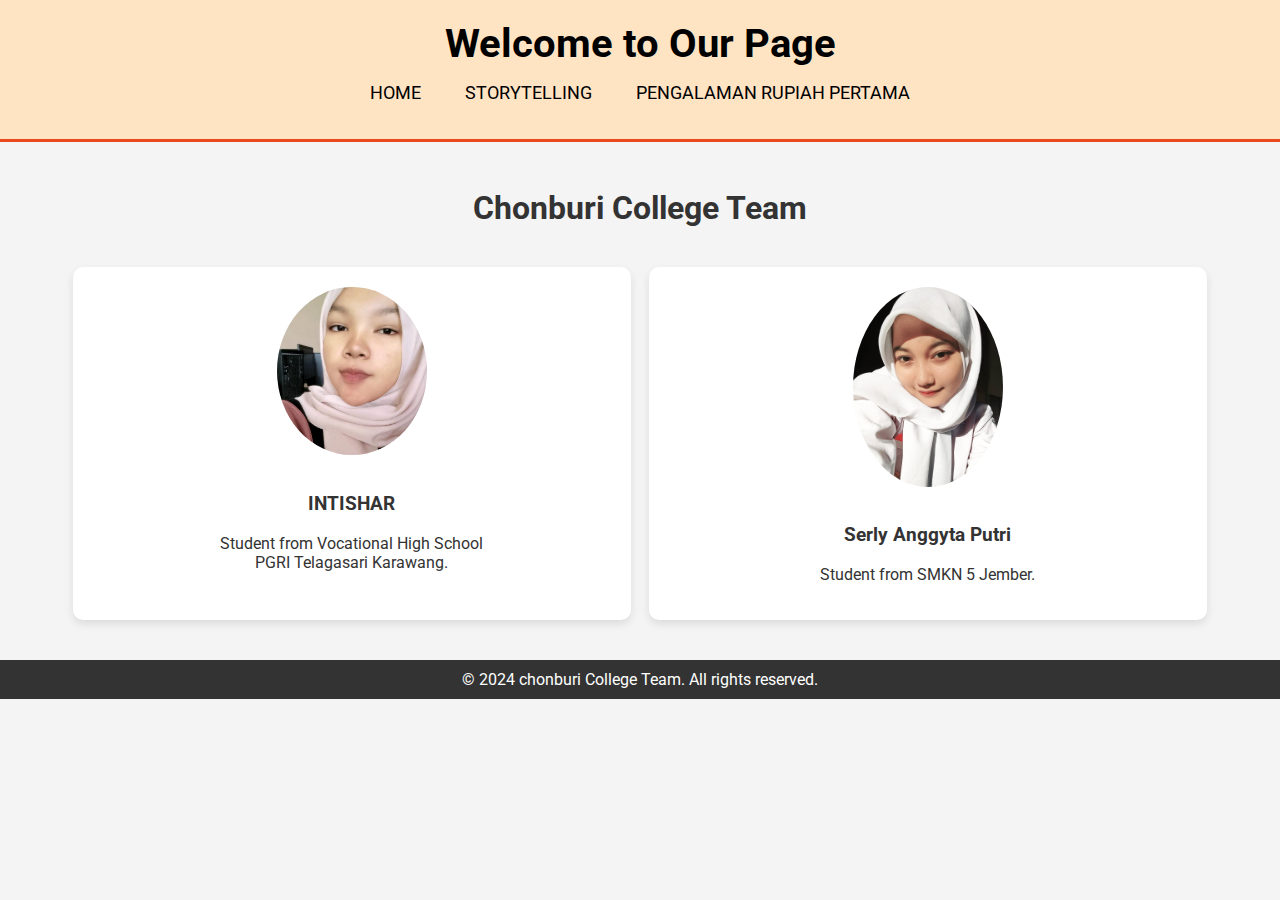
<file: index.html>
<!DOCTYPE html>
<html lang="en">
<head>
    <meta charset="UTF-8">
    <meta name="viewport" content="width=device-width, initial-scale=1.0">
    <title>Welcome to chonburi College</title>
    <link rel="stylesheet" href="style.css">
    <link href="https://fonts.googleapis.com/css2?family=Roboto:wght@400;700&display=swap" rel="stylesheet">
</head>
<body>
    <header>
        <div class="container">
            <h1>Welcome to Our Page</h1>
            <nav>
                <ul>
                    <li><a href="#">Home</a></li>
                    <li><a href="storytelling.html">Storytelling</a></li>
                    <li><a href="rupiahPertama.html">Pengalaman Rupiah Pertama</a></li>
                </ul>
            </nav>
        </div>
    </header>
    <main>
        <section id="home">
            <div class="container">
                <h2>Chonburi College Team</h2>
                <div class="group-member">
                    <div class="member-details">
                        <img src="inti.jpg">
                        <h3>INTISHAR</h3>
                        <p>Student from Vocational High School 
                    <br>
                    PGRI Telagasari Karawang.</p>
                    </div>
                    <div class="member-details">
                        <img src="serly.jpg">
                        <h3>Serly Anggyta Putri</h3>
                        <p>Student from SMKN 5 Jember.</p>
                    </div>
                </div>
            </div>
        </section>
    </main>
    <footer>
        <div class="container">
            <p>&copy; 2024 chonburi College Team. All rights reserved.</p>
        </div>
    </footer>
</body>
</html>
</file>
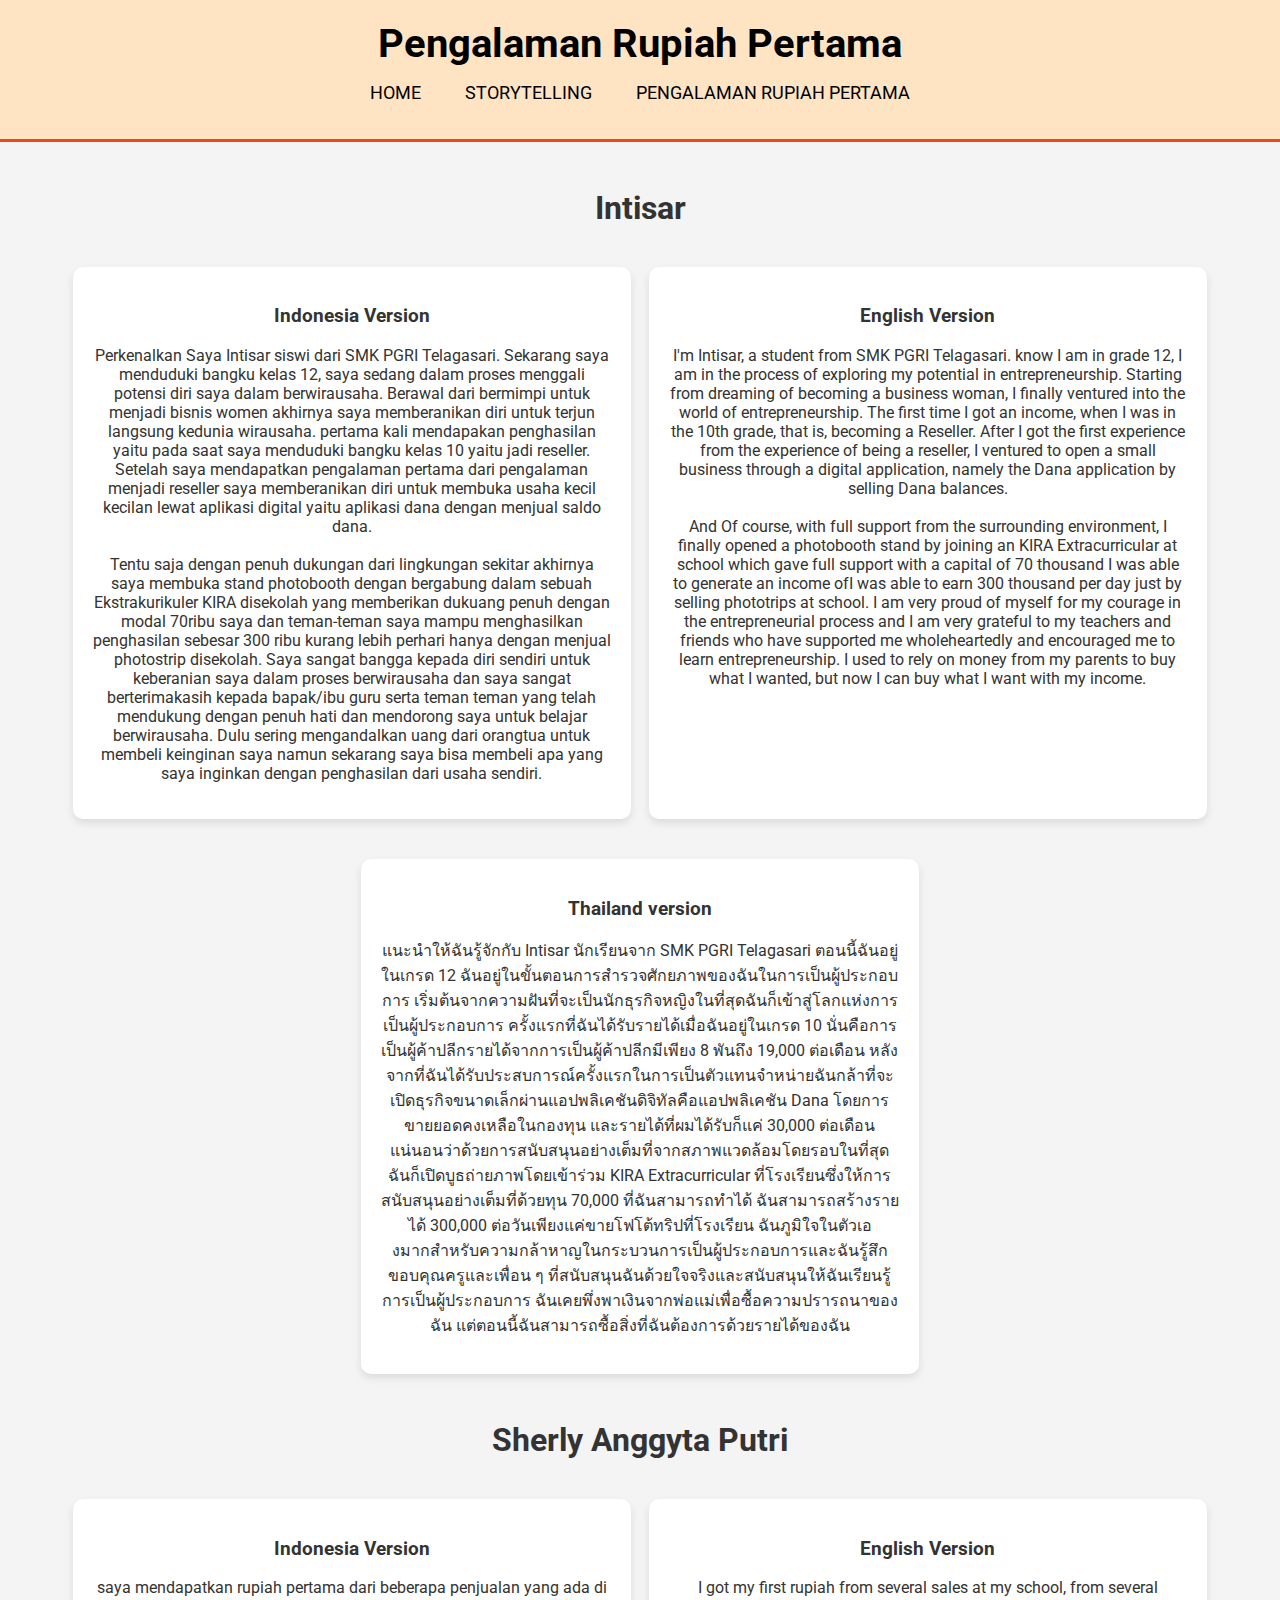
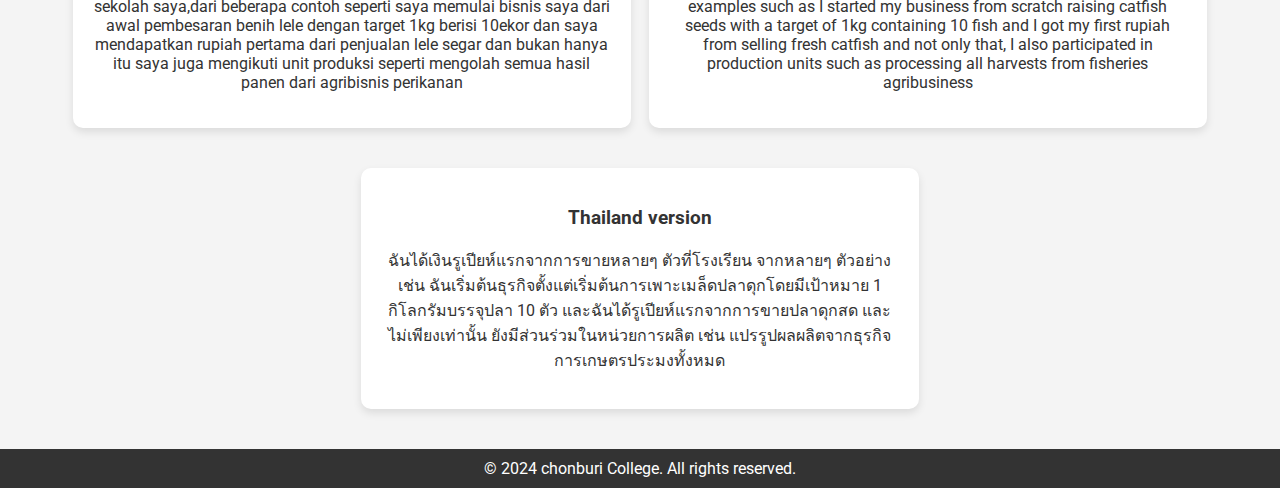
<file: rupiahPertama.html>
<!DOCTYPE html>
<html lang="en">
<head>
    <meta charset="UTF-8">
    <meta name="viewport" content="width=device-width, initial-scale=1.0">
    <title>Welcome to chonburi College</title>
    <link rel="stylesheet" href="style.css">
    <link href="https://fonts.googleapis.com/css2?family=Roboto:wght@400;700&display=swap" rel="stylesheet">
</head>
<body>
    <header>
        <div class="container">
            <h1>Pengalaman Rupiah Pertama</h1>
            <nav>
                <ul>
                    <li><a href="index.html">Home</a></li>
                    <li><a href="storytelling.html">Storytelling</a></li>
                    <li><a href="rupiahPertama.html">Pengalaman Rupiah Pertama</a></li>
                </ul>
            </nav>
        </div>
    </header>
    <main>
        <section id="home">
            <div class="container">
                <h2>Intisar</h2>
                <div class="group-member">
                    <div class="member-details">
                        <h3>Indonesia Version</h3>
                        <p>Perkenalkan Saya Intisar siswi dari SMK PGRI Telagasari. Sekarang saya menduduki bangku kelas 12, saya sedang dalam proses menggali potensi diri saya dalam berwirausaha. Berawal dari bermimpi untuk menjadi bisnis women akhirnya saya memberanikan diri untuk terjun langsung kedunia wirausaha. pertama kali mendapakan penghasilan yaitu pada saat saya menduduki bangku kelas 10 yaitu jadi reseller. 

                            Setelah saya mendapatkan pengalaman pertama dari pengalaman menjadi reseller saya memberanikan diri untuk membuka usaha kecil kecilan lewat aplikasi digital yaitu aplikasi dana dengan menjual saldo dana. 
                            <br>
                            <br>
                            Tentu saja dengan penuh dukungan dari lingkungan sekitar akhirnya saya membuka stand photobooth dengan bergabung dalam sebuah Ekstrakurikuler KIRA disekolah yang memberikan dukuang penuh dengan modal 70ribu saya dan teman-teman saya mampu menghasilkan penghasilan sebesar 300 ribu kurang lebih perhari hanya dengan menjual photostrip disekolah.
                            
                            Saya sangat bangga kepada diri sendiri untuk keberanian saya dalam proses berwirausaha dan saya sangat berterimakasih kepada bapak/ibu guru serta teman teman yang telah mendukung dengan penuh hati dan mendorong saya untuk belajar berwirausaha. Dulu sering mengandalkan uang dari orangtua untuk membeli keinginan saya namun sekarang saya bisa membeli apa yang saya inginkan dengan penghasilan dari usaha sendiri.
                            </p>
                    </div>
                    <div class="member-details">
                        <h3>English Version</h3>
                        
                        <p>I'm Intisar, a student from SMK PGRI Telagasari. know I am in grade 12, I am in the process of exploring my potential in entrepreneurship. Starting from dreaming of becoming a business woman, I finally ventured into the world of entrepreneurship. The first time I got an income, when I was in the 10th grade, that is, becoming a Reseller. 

                            After I got the first experience from the experience of being a reseller, I ventured to open a small business through a digital application, namely the Dana application by selling Dana balances. 
                            <br>
                            <br>
                            And Of course, with full support from the surrounding environment, I finally opened a photobooth stand by joining an KIRA Extracurricular at school which gave full support with a capital of 70 thousand I was able to generate an income ofI was able to earn 300 thousand per day just by selling phototrips at school.

I am very proud of myself for my courage in the entrepreneurial process and I am very grateful to my teachers and friends who have supported me wholeheartedly and encouraged me to learn entrepreneurship. I used to rely on money from my parents to buy what I wanted, but now I can buy what I want with my income.</p>
                    </div>
                    <div class="member-details">
                        <h3>Thailand version</h3>
                        
                        <p>แนะนําให้ฉันรู้จักกับ Intisar นักเรียนจาก SMK PGRI Telagasari ตอนนี้ฉันอยู่ในเกรด 12 ฉันอยู่ในขั้นตอนการสํารวจศักยภาพของฉันในการเป็นผู้ประกอบการ เริ่มต้นจากความฝันที่จะเป็นนักธุรกิจหญิงในที่สุดฉันก็เข้าสู่โลกแห่งการเป็นผู้ประกอบการ ครั้งแรกที่ฉันได้รับรายได้เมื่อฉันอยู่ในเกรด 10 นั่นคือการเป็นผู้ค้าปลีกรายได้จากการเป็นผู้ค้าปลีกมีเพียง 8 พันถึง 19,000 ต่อเดือน หลังจากที่ฉันได้รับประสบการณ์ครั้งแรกในการเป็นตัวแทนจําหน่ายฉันกล้าที่จะเปิดธุรกิจขนาดเล็กผ่านแอปพลิเคชันดิจิทัลคือแอปพลิเคชัน Dana โดยการขายยอดคงเหลือในกองทุน และรายได้ที่ผมได้รับก็แค่ 30,000 ต่อเดือน แน่นอนว่าด้วยการสนับสนุนอย่างเต็มที่จากสภาพแวดล้อมโดยรอบในที่สุดฉันก็เปิดบูธถ่ายภาพโดยเข้าร่วม KIRA Extracurricular ที่โรงเรียนซึ่งให้การสนับสนุนอย่างเต็มที่ด้วยทุน 70,000 ที่ฉันสามารถทําได้ ฉันสามารถสร้างรายได้ 300,000 ต่อวันเพียงแค่ขายโฟโต้ทริปที่โรงเรียน

                            ฉันภูมิใจในตัวเองมากสําหรับความกล้าหาญในกระบวนการเป็นผู้ประกอบการและฉันรู้สึกขอบคุณครูและเพื่อน ๆ ที่สนับสนุนฉันด้วยใจจริงและสนับสนุนให้ฉันเรียนรู้การเป็นผู้ประกอบการ ฉันเคยพึ่งพาเงินจากพ่อแม่เพื่อซื้อความปรารถนาของฉัน แต่ตอนนี้ฉันสามารถซื้อสิ่งที่ฉันต้องการด้วยรายได้ของฉัน </p>
                    </div>
                </div>
            </div>
            <div class="container">
                <h2>Sherly Anggyta Putri</h2>
                <div class="group-member">
                    <div class="member-details">
                        <h3>Indonesia Version</h3>
                        <p>saya mendapatkan rupiah pertama dari beberapa penjualan yang ada di sekolah saya,dari beberapa contoh seperti saya memulai bisnis saya dari awal pembesaran benih lele dengan target 1kg berisi 10ekor dan saya mendapatkan rupiah pertama dari penjualan lele segar dan bukan hanya itu saya juga mengikuti unit produksi seperti mengolah semua hasil panen dari agribisnis perikanan</p>
                    </div>
                    <div class="member-details">
                        <h3>English Version</h3>
                        
                        <p>I got my first rupiah from several sales at my school, from several examples such as I started my business from scratch raising catfish seeds with a target of 1kg containing 10 fish and I got my first rupiah from selling fresh catfish and not only that, I also participated in production units such as processing all harvests from fisheries agribusiness</p>
                    </div>
                    <div class="member-details">
                        <h3>Thailand version</h3>
                        
                        <p>ฉันได้เงินรูเปียห์แรกจากการขายหลายๆ ตัวที่โรงเรียน จากหลายๆ ตัวอย่าง เช่น ฉันเริ่มต้นธุรกิจตั้งแต่เริ่มต้นการเพาะเมล็ดปลาดุกโดยมีเป้าหมาย 1 กิโลกรัมบรรจุปลา 10 ตัว และฉันได้รูเปียห์แรกจากการขายปลาดุกสด และไม่เพียงเท่านั้น ยังมีส่วนร่วมในหน่วยการผลิต เช่น แปรรูปผลผลิตจากธุรกิจการเกษตรประมงทั้งหมด</p>
                    </div>
                </div>
            </div>
        </section>
    </main>
    <footer>
        <div class="container">
            <p>&copy; 2024 chonburi College. All rights reserved.</p>
        </div>
    </footer>
</body>
</html>
</file>
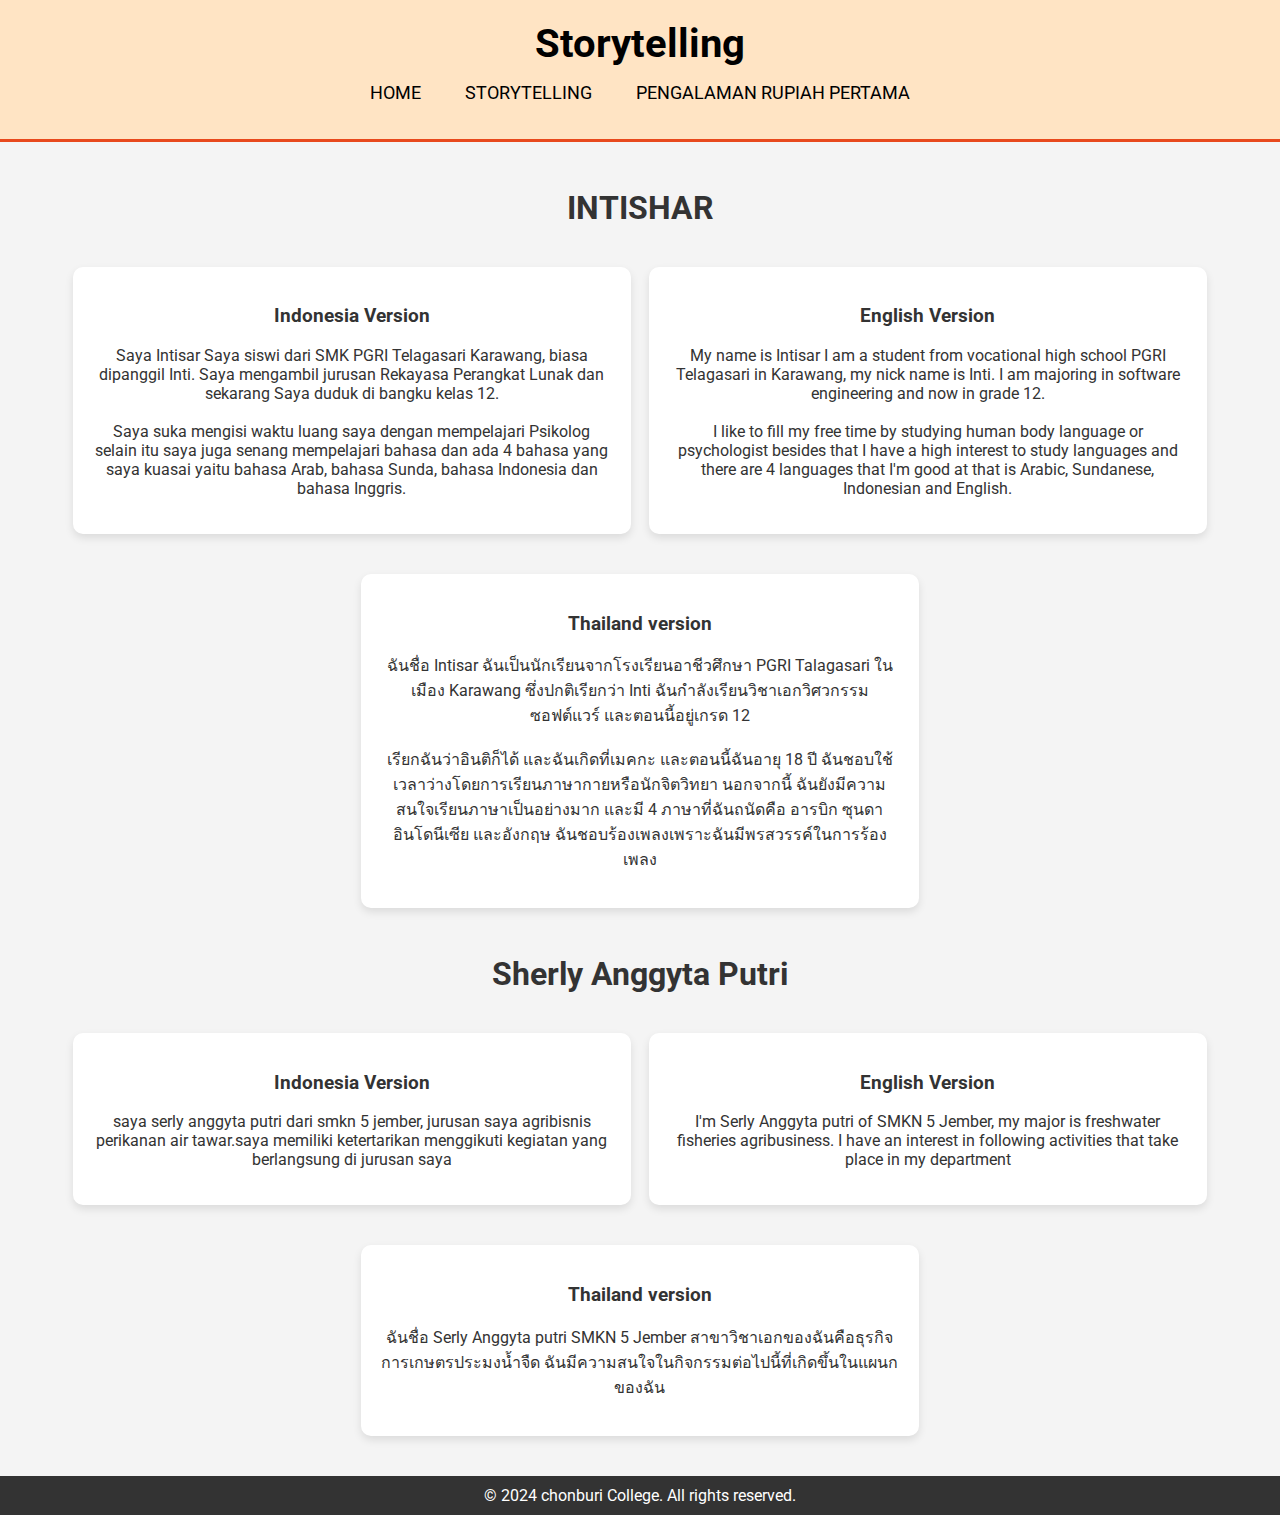
<file: storytelling.html>
<!DOCTYPE html>
<html lang="en">
<head>
    <meta charset="UTF-8">
    <meta name="viewport" content="width=device-width, initial-scale=1.0">
    <title>Welcome to chonburi College</title>
    <link rel="stylesheet" href="style.css">
    <link href="https://fonts.googleapis.com/css2?family=Roboto:wght@400;700&display=swap" rel="stylesheet">
</head>
<body>
    <header>
        <div class="container">
            <h1>Storytelling</h1>
            <nav>
                <ul>
                    <li><a href="index.html">Home</a></li>
                    <li><a href="storytelling.html">Storytelling</a></li>
                    <li><a href="rupiahPertama.html">Pengalaman Rupiah Pertama</a></li>
                </ul>
            </nav>
        </div>
    </header>
    <main>
        <section id="home">
            <div class="container">
                <h2> INTISHAR</h2>
                <div class="group-member">
                    <div class="member-details">
                        <h3 class="name">Indonesia Version</h3>
                        <p>Saya Intisar Saya siswi dari SMK PGRI Telagasari Karawang, biasa dipanggil Inti. Saya mengambil jurusan Rekayasa Perangkat Lunak dan sekarang Saya duduk di bangku kelas 12. 
                            <br>
                            <br>

                        Saya suka mengisi waktu luang saya dengan mempelajari Psikolog selain itu saya juga senang mempelajari bahasa dan ada 4 bahasa yang saya kuasai yaitu bahasa Arab, bahasa Sunda, bahasa Indonesia dan bahasa Inggris. </p>
                    </div>

                    <div class="member-details">
                        <h3>English Version</h3>
                        
                        <p>My name is Intisar I am a student from vocational high school PGRI Telagasari in Karawang, my nick name is Inti. I am majoring in software engineering and now in grade 12.
                            <Br>
                            <br> 
                             I like to fill my free time by studying human body language or psychologist besides that I have a high interest to study languages and there are 4 languages that I'm good at that is Arabic, Sundanese, Indonesian and English.</p>
                    </div>
                    <div class="member-details">
                        <h3>Thailand version</h3>
                        
                        <p>ฉันชื่อ Intisar ฉันเป็นนักเรียนจากโรงเรียนอาชีวศึกษา PGRI Talagasari ในเมือง Karawang ซึ่งปกติเรียกว่า Inti ฉันกำลังเรียนวิชาเอกวิศวกรรมซอฟต์แวร์ และตอนนี้อยู่เกรด 12 
                            <br>
                            <br>
                            เรียกฉันว่าอินติก็ได้ และฉันเกิดที่เมคกะ และตอนนี้ฉันอายุ 18 ปี 
                            
                             ฉันชอบใช้เวลาว่างโดยการเรียนภาษากายหรือนักจิตวิทยา นอกจากนี้ ฉันยังมีความสนใจเรียนภาษาเป็นอย่างมาก และมี 4 ภาษาที่ฉันถนัดคือ อารบิก ซุนดา อินโดนีเซีย และอังกฤษ  ฉันชอบร้องเพลงเพราะฉันมีพรสวรรค์ในการร้องเพลง</p>
                    </div>
                </div>
            </div>
            <div class="container">
                <h2>Sherly Anggyta Putri</h2>
                <div class="group-member">
                    <div class="member-details">
                        <h3>Indonesia Version</h3>
                        <p>saya serly anggyta putri dari smkn 5 jember, jurusan saya agribisnis perikanan air tawar.saya memiliki ketertarikan menggikuti kegiatan yang berlangsung di jurusan saya</p>
                    </div>
                    <div class="member-details">
                        <h3>English Version</h3>
                        
                        <p>I'm Serly Anggyta putri of SMKN 5 Jember, my major is freshwater fisheries agribusiness. I have an interest in following activities that take place in my department</p>
                    </div>
                    <div class="member-details">
                        <h3>Thailand version</h3>
                        
                        <p>ฉันชื่อ Serly Anggyta putri SMKN 5 Jember สาขาวิชาเอกของฉันคือธุรกิจการเกษตรประมงน้ำจืด ฉันมีความสนใจในกิจกรรมต่อไปนี้ที่เกิดขึ้นในแผนกของฉัน</p>
                    </div>
                </div>
            </div>
        </section>
    </main>
    <footer>
        <div class="container">
            <p>&copy; 2024 chonburi College. All rights reserved.</p>
        </div>
    </footer>
</body>
</html>
</file>
<file: style.css>
body {
    font-family: 'Roboto', sans-serif;
    margin: 0;
    padding: 0;
    background-color: #f4f4f4;
    color: #333;
  }
  
  .container {
    width: 90%;
    max-width: 1200px;
    margin: auto;
    overflow: hidden;
  }
  
  header {
    background-color: bisque;
    color: black;
    padding: 20px 0;
    border-bottom: #e8491d 3px solid;
  }
  
  header h1 {
    text-align: center;
    margin: 0;
    font-size: 2.5em;
  }
  
  header nav {
    text-align: center;
    margin-top: 10px;
  }
  
  header ul {
    padding: 0;
    list-style: none;
  }
  
  header li {
    display: inline;
    padding: 0 20px;
  }
  
  header a {
    color: black;
    text-decoration: none;
    text-transform: uppercase;
    font-size: 1.1em;
    transition: color 0.3s;
  }
  
  header a:hover {
    color: #e8491d;
  }
  
  main {
    padding: 20px 0;
  }
  
  
  main h2 {
    text-align: center;
    font-size: 2em;
    margin-bottom: 20px;
  }
  
  .group-member {
    display: flex;
    justify-content: space-around;
    flex-wrap: wrap;
  }
  
  .member-details {
    width: 45%;
    background: #fff;
    padding: 20px;
    margin: 20px 0;
    box-shadow: 0 4px 8px rgba(0, 0, 0, 0.1);
    border-radius: 10px;
    text-align: center;
    transition: transform 0.3s;
  }
  
  .member-details:hover {
    transform: translateY(-10px);
  }
  
  .member-details img {
    max-width: 150px;
    height: auto;
    border-radius: 50%;
    margin-bottom: 15px;
  }
  
  footer {
    background: #333;
    color: #fff;
    text-align: center;
    padding: 10px 0;
  }
  
  footer p {
    margin: 0;
  
  }
</file>
